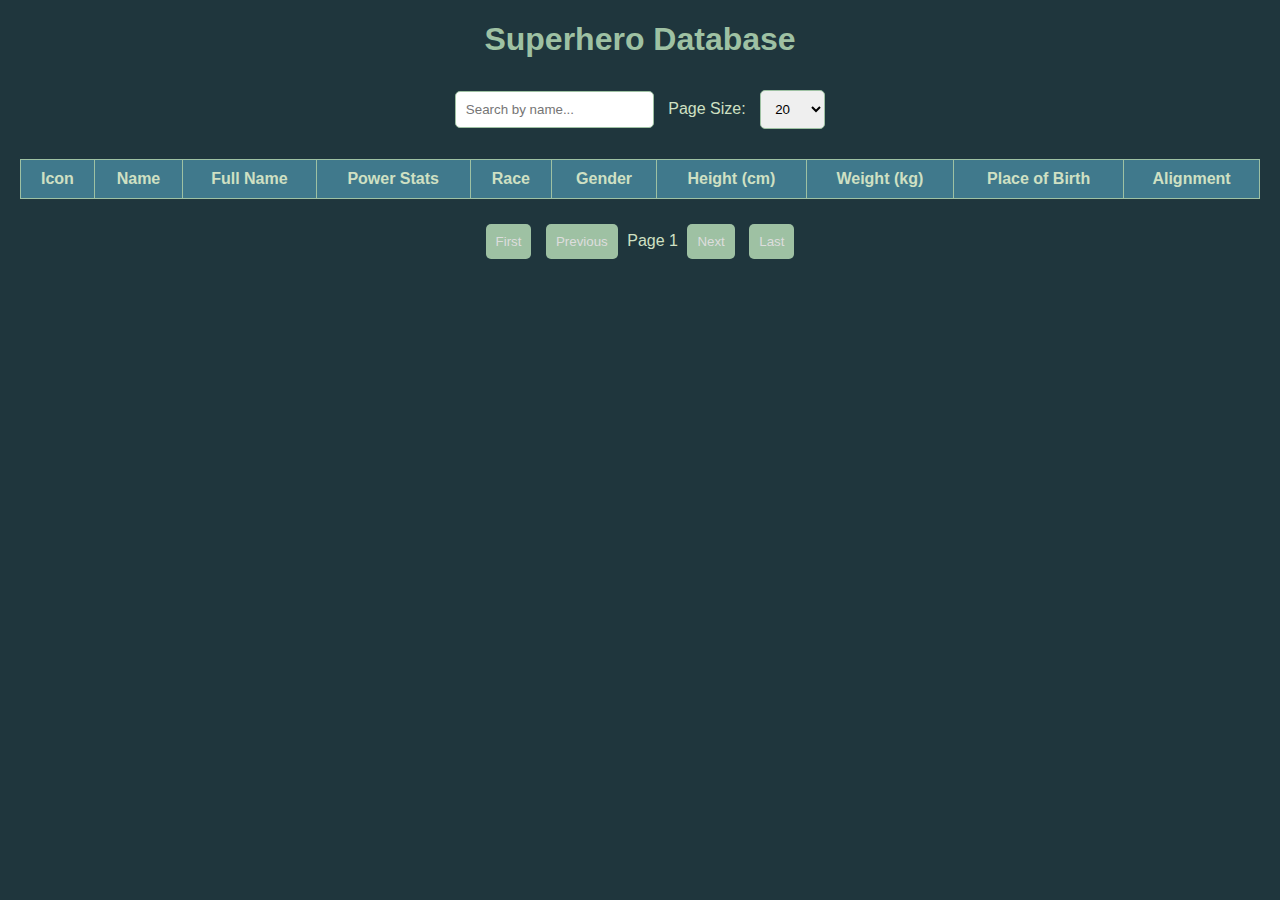
<file: sortable/index.html>
<!DOCTYPE html>
<html lang="fr">
<head>
    <meta charset="UTF-8">
    <meta name="viewport" content="width=device-width, initial-scale=1.0">
    <title>Superhero Database with Pagination</title>
    <link rel="stylesheet" href="styles.css">
</head>
<body>
    <h1>Superhero Database</h1>
    
    <!-- Barre de recherche -->
    <input type="text" id="searchInput" placeholder="Search by name...">

    <!-- Sélection de la taille de page -->
    <label for="pageSize">Page Size:</label>
    <select id="pageSize">
        <option value="20" selected>20</option>
        <option value="10">10</option>
        <option value="50">50</option>
        <option value="100">100</option>
        <option value="all">All</option>
    </select>

    <!-- Tableau des héros -->
    <table id="heroTable">
        <thead>
            <tr>
                <th onclick="sortTable('images.xs')">Icon</th>
                <th onclick="sortTable('name')">Name</th>
                <th onclick="sortTable('biography.fullName')">Full Name</th>
                <th onclick="sortTable('powerstats.intelligence')">Power Stats</th>
                <th onclick="sortTable('appearance.race')">Race</th>
                <th onclick="sortTable('appearance.gender')">Gender</th>
                <th onclick="sortTable('appearance.height[1]')">Height (cm)</th>
                <th onclick="sortTable('appearance.weight[1]')">Weight (kg)</th>
                <th onclick="sortTable('biography.placeOfBirth')">Place of Birth</th>
                <th onclick="sortTable('biography.alignment')">Alignment</th>
            </tr>
        </thead>
        <tbody id="tableBody"></tbody>
    </table>

    <!-- Contrôles de pagination -->
    <div class="pagination-controls">
        <button onclick="changePage('first')">First</button>
        <button onclick="changePage('prev')">Previous</button>
        <span id="pageIndicator">Page 1</span>
        <button onclick="changePage('next')">Next</button>
        <button onclick="changePage('last')">Last</button>
    </div>

    <script src="sortable.js"></script>
</body>
</html>
</file>
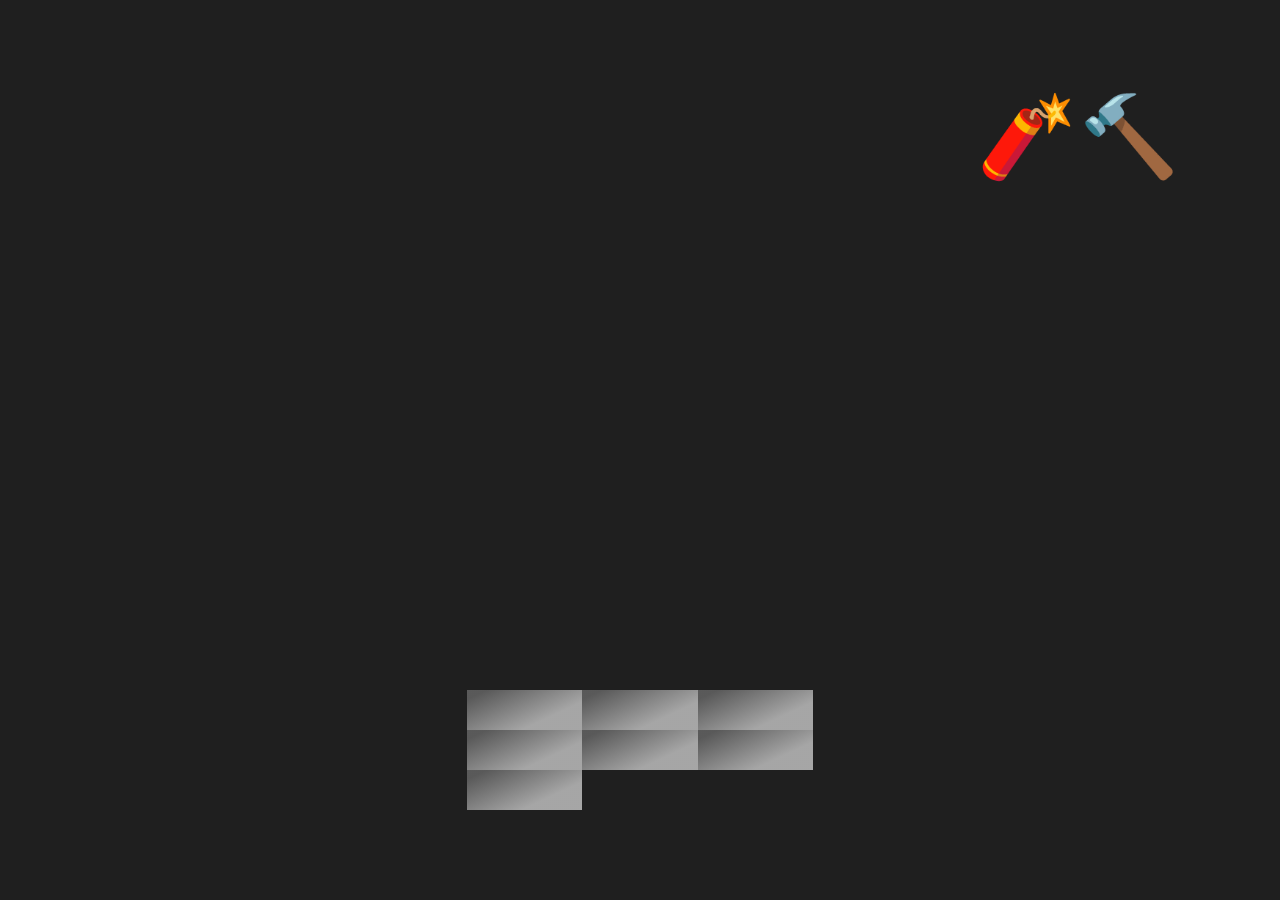
<file: build-brick/build-brick-and-break.html>
<!DOCTYPE html>
<html>

<head>
  <title>Build brick and break</title>
  <meta http-equiv="Content-Type" content="text/html; charset=utf-8" />
  <link id="fav" rel="shortcut icon" type="image/x-icon" href="data:image/x-icon;,">
  <link rel="stylesheet" type="text/css" href="./build-brick-and-break.data.css">
</head>

<body>
  <script type="module">
    import { build, repair, destroy } from './build-brick-and-break.js'

    build(54)

    const body = document.querySelector('body')

    const tools = document.createElement('section')
    tools.id = 'tools'
    body.append(tools)

    const dynamite = document.createElement('span')
    dynamite.id = 'dynamite'
    dynamite.textContent = '🧨'
    dynamite.addEventListener('click', destroy)

    const hammer = document.createElement('span')
    hammer.id = 'hammer'
    hammer.textContent = '🔨'
    hammer.addEventListener('click', () => repair(...reparations))

    tools.append(dynamite, hammer)

    const random = (min, max) => {
      min = Math.ceil(min)
      max = Math.floor(max)
      return Math.floor(Math.random() * (max - min + 1)) + min
    }

    const randomBricks = [...Array(15).keys()].map((e) => `brick-${random(1, 54)}`)
    const reparations = [...new Set(['brick-26', ...randomBricks])]

    body.dataset.reparations = reparations

  </script>
</body>

</html>
</file>
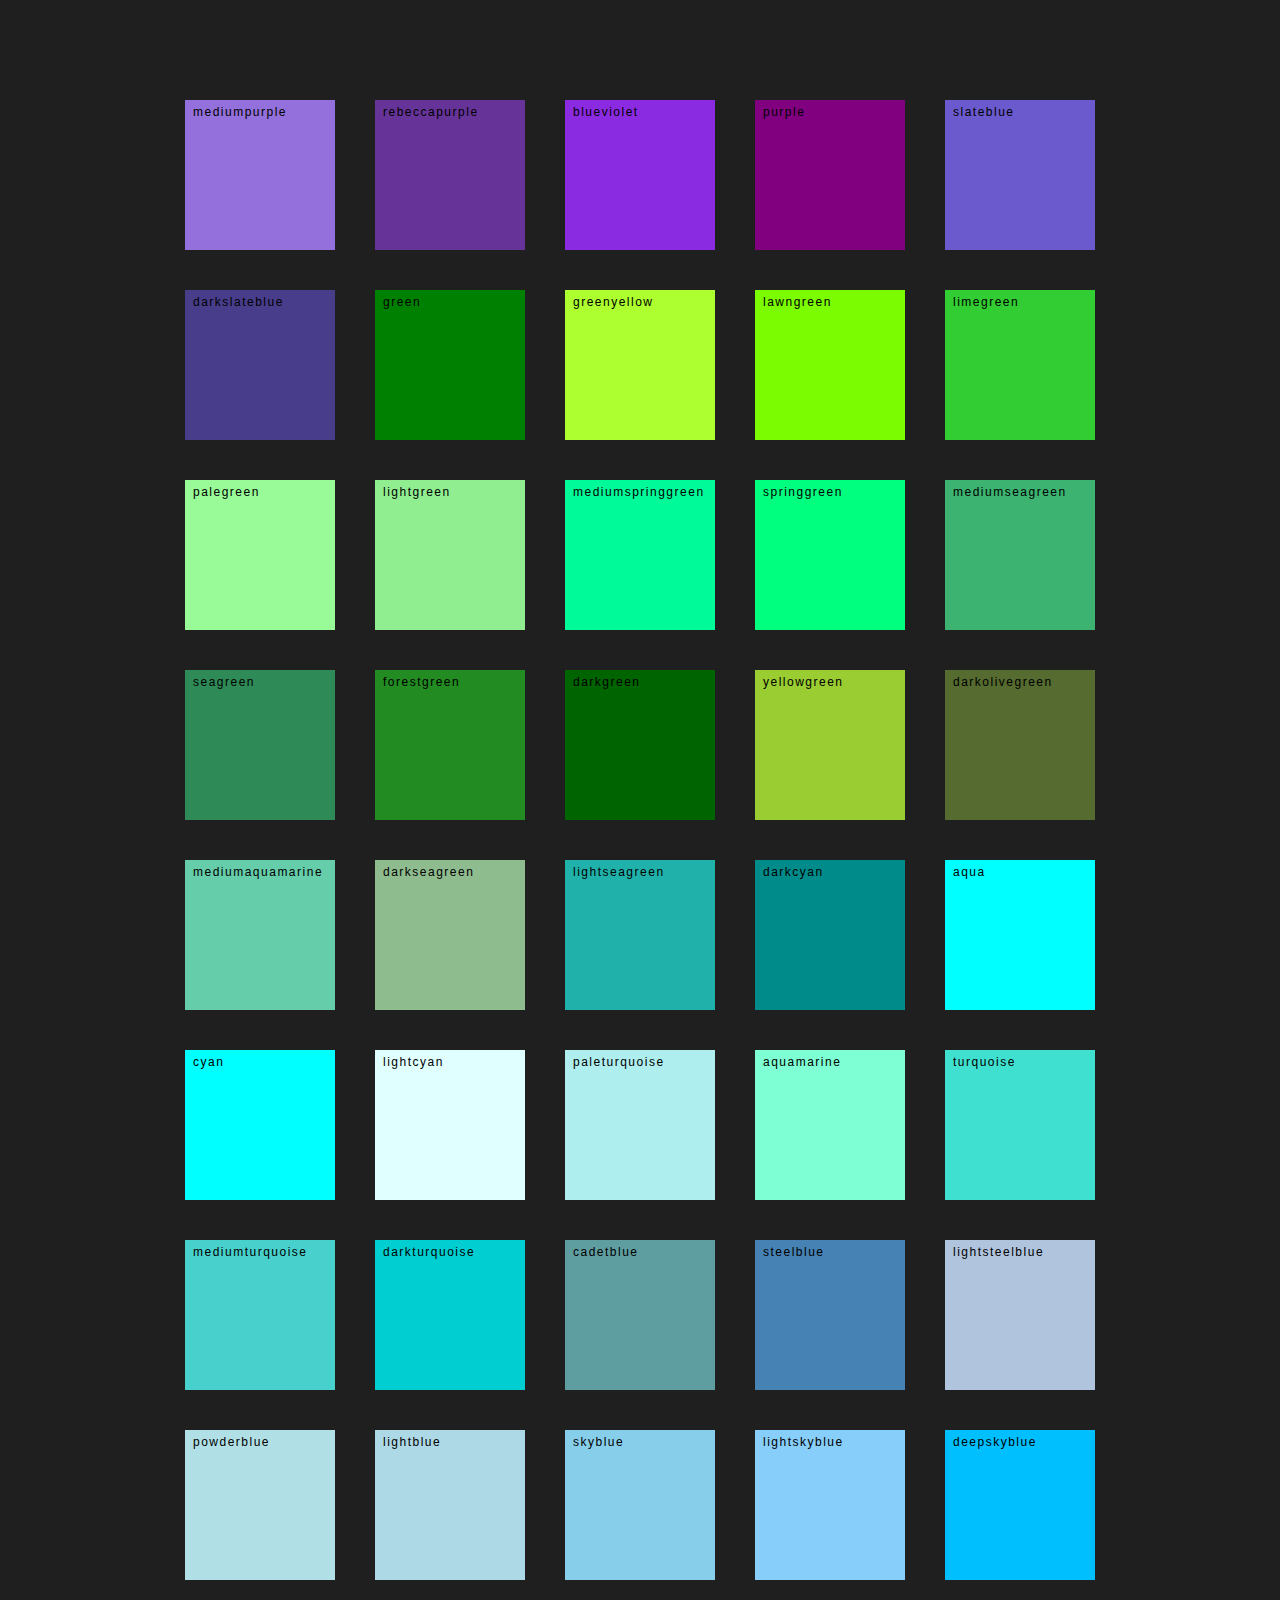
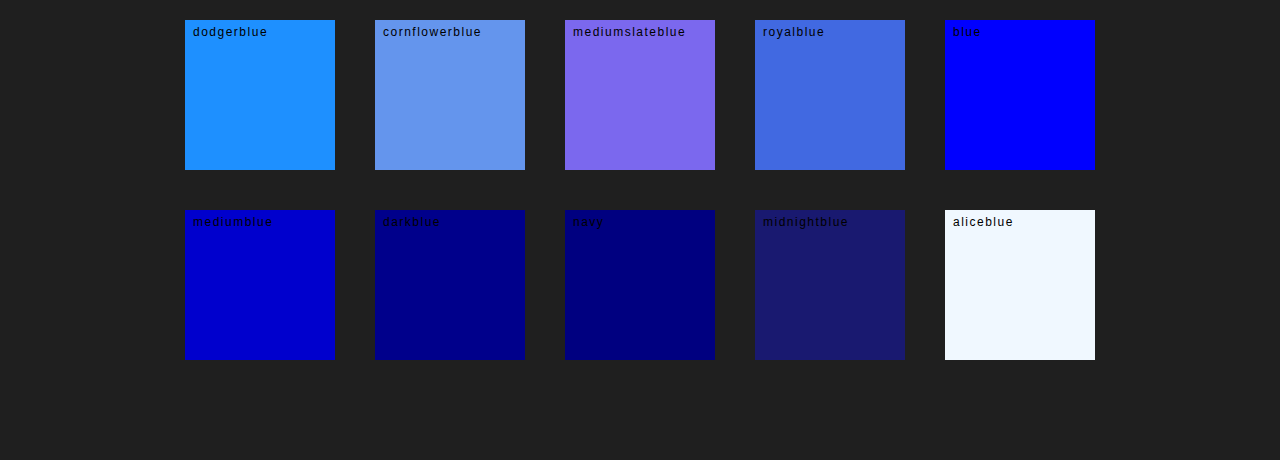
<file: fifty-shades-of-cold/fifty-shades-of-cold.html>
<!DOCTYPE html>
<html>

<head>
  <title>Fifty shades of cold</title>
  <meta http-equiv="Content-Type" content="text/html; charset=utf-8" />
  <link id="fav" rel="shortcut icon" type="image/x-icon" href="data:image/x-icon;,">
  <link rel="stylesheet" type="text/css" href="./fifty-shades-of-cold.data.css">

</head>

<body>
  <script type="module">

    import { generateClasses, generateColdShades, choseShade } from './fifty-shades-of-cold.js'

    generateClasses()
    generateColdShades()

    const divs = [...document.querySelectorAll('div')]
    divs.map((d) => {
      d.addEventListener('click', () => choseShade(d.textContent))
    })

  </script>
</body>

</html>
</file>
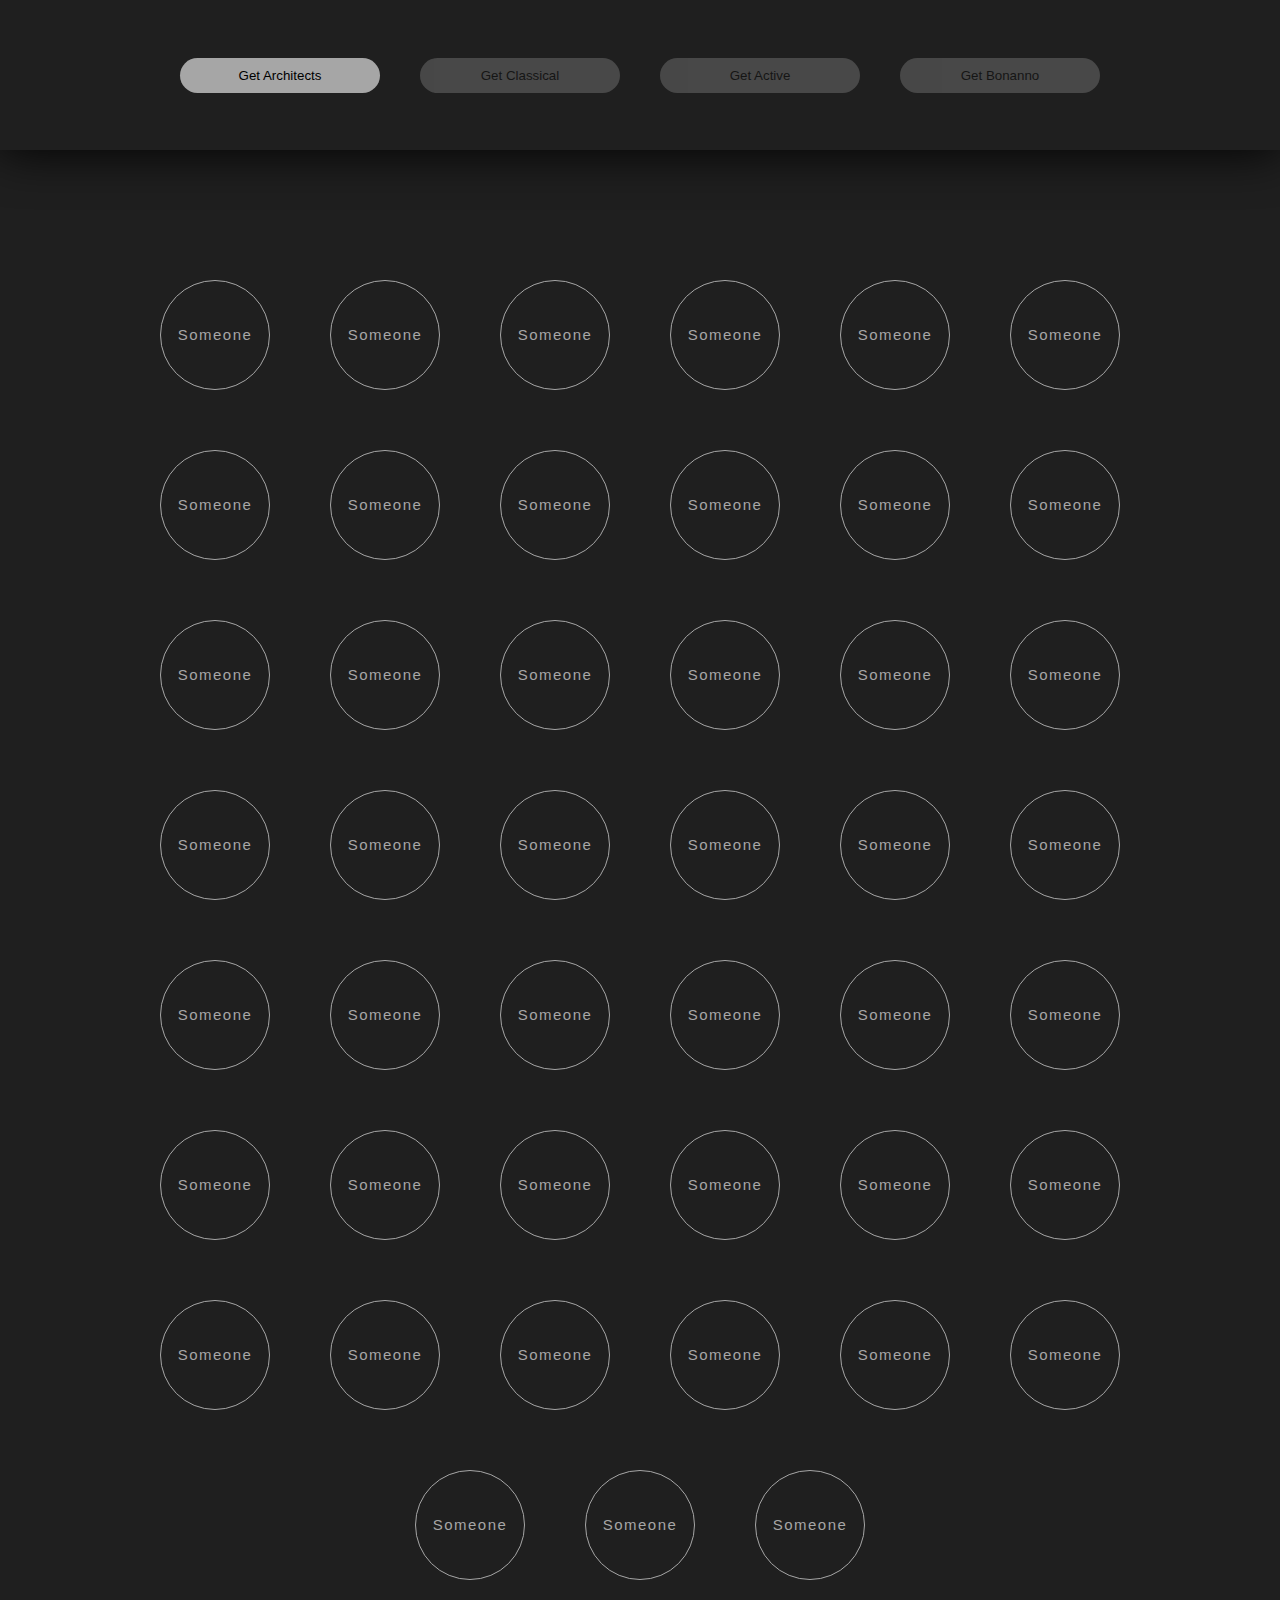
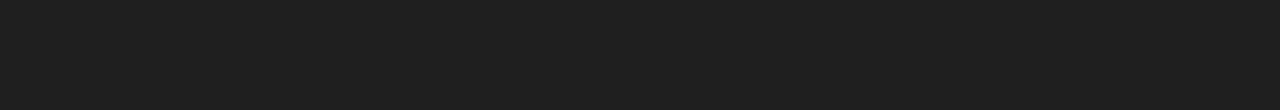
<file: get-them-all/get-them-all.html>
<!DOCTYPE html>
<html>

<head>
  <title>Get them all</title>
  <meta http-equiv="Content-Type" content="text/html; charset=utf-8" />
  <link id="fav" rel="shortcut icon" type="image/x-icon" href="data:image/x-icon;,">
  <link rel="stylesheet" type="text/css" href="./get-them-all.data.css">
</head>

<body>
  <script type="module">

    import { people } from './get-them-all.data.js'
    import {
      getBonannoPisano,
      getActive,
      getArchitects,
      getClassical,
    } from './get-them-all.js'

    const body = document.querySelector('body')

    const shuffle = (array) => {
      const test = array.length - 1
      for (let i = test; i > 0; i--) {
        const j = Math.floor(Math.random() * i)
        const temp = array[i]
        array[i] = array[j]
        array[j] = temp
      }
      return array
    }

    shuffle(people).map(({ id, classe, address, plans, tag, active }) => {
      const people = document.createElement(tag)
      people.id = id
      people.textContent = 'Someone'
      people.className = `${classe} ${active ? 'active' : ''}`
      body.append(people)
    })

    const buttonsContainer = document.createElement('div')
    buttonsContainer.id = 'buttons'
    body.append(buttonsContainer)

    const buttons = [
      { name: 'Architect', action: getArchitects },
      { name: 'Classical', action: getClassical },
      { name: 'Active', action: getActive },
      { name: 'Bonanno', action: getBonannoPisano },
    ]

    buttons.forEach(({ name, action }, i) => {
      const btn = document.createElement('button')
      btn.id = `btn${name}`
      btn.textContent = `Get ${name}${i === 0 ? 's' : ''}`

      if (i > 0) {
        btn.className = 'disabled'
      }

      btn.addEventListener('click', () => {
        const [targetted, others] = action()

        if (name === 'Bonanno') {
          targetted.textContent = targetted.id.replace('P', ' P')
          targetted.classList.add('found')
        } else {
          targetted.forEach((t) => {
            t.textContent = name
          })
        }

        others.forEach((o) => {
          o.style.opacity = 0.2
        })

        btn.className = 'disabled'

        const last = i + 1 === buttons.length
        if (last) return
        const next = document.getElementById(`btn${buttons[i + 1].name}`)
        next.classList.remove('disabled')
      })

      buttonsContainer.append(btn)
    })

  </script>
</body>

</html>
</file>
<file: sortable/styles.css>
body {
   font-family: Arial, sans-serif;
   margin: 20px;
   text-align: center;
   background-color: #1F363D;
   color: #CFE0C3;
}

h1 {
   color: #9EC1A3;
}

input, select {
   padding: 10px;
   margin: 10px;
   border: 1px solid #9EC1A3;
   border-radius: 5px;
}

table {
   width: 100%;
   border-collapse: collapse;
   margin-top: 20px;
}

th, td {
   border: 1px solid #9EC1A3;
   padding: 10px;
   text-align: center;
}

th {
   background-color: #40798C;
   cursor: pointer;
}

th:hover {
   background-color: #ddd;
   color: #1F363D;
}

img {
   border-radius: 50%;
   width: 50px;
   height: 50px;
}

.pagination-controls {
   margin-top: 20px;
}

button {
   padding: 10px;
   margin: 5px;
   border: none;
   border-radius: 5px;
   background: #9EC1A3;
   color: #ddd;
   cursor: pointer;
}

button:hover {
   background: #ddd;
   color: #1F363D;
}

button:disabled {
   background: #ccc;
   cursor: not-allowed;
}
</file>
<file: build-brick/build-brick-and-break.data.css>
:root {
  --background: hsl(0, 0%, 12%);
  --text: hsl(0, 0%, 80%);
  --clear: hsl(0, 0%, 65%);
  --disabled: hsl(0, 0%, 35%);
  --purple: #bb73e6;
}

* {
  margin: 0;
  padding: 0;
  box-sizing: border-box;
}

body {
  font-family: sans-serif;
  letter-spacing: 1.5px;
  background: var(--background);
  display: flex;
  flex-wrap: wrap;
  align-content: flex-end;
  height: 100vh;
  color: var(--text);
  padding: 10vh 36.5vw;
}

div {
  text-align: center;
  font-size: 10px;
  width: 9vw;
  display: inline-flex;
  justify-content: center;
  align-items: center;
  height: 4.44vh;
  background: linear-gradient(-25deg, var(--clear) 30%, var(--disabled) 90%);
}

#tools {
  position: fixed;
  right: 100px;
  font-size: 80px;
  cursor: pointer;
  user-select: none;
}

[data-repaired='true'] {
  color: hsl(275, 100%, 50%);
}

[data-repaired='true']:after {
  content: '-repaired';
}

[data-repaired='in progress'] {
  color: black;
}

[data-repaired='in progress']:after {
  content: '-in progress';
}
</file>
<file: fifty-shades-of-cold/fifty-shades-of-cold.data.css>
:root {
  --background: hsl(0, 0%, 12%);
  --text: hsl(0, 0%, 80%);
  --clear: hsl(0, 0%, 65%);
  --disabled: hsl(0, 0%, 35%);
  --purple: #bb73e6;
}

* {
  margin: 0;
  padding: 0;
  box-sizing: border-box;
}

body {
  font-family: sans-serif;
  letter-spacing: 1.5px;
  background: var(--background);
  display: flex;
  flex-wrap: wrap;
  justify-content: center;
  align-content: center;
  width: 100vw;
  padding: 5rem;
  font-size: 12px;
}

div {
  cursor: pointer;
  width: 150px;
  height: 150px;
  margin: 20px;
  padding: 5px 8px;
}
</file>
<file: get-them-all/get-them-all.data.css>
:root {
  --background: hsl(0, 0%, 12%);
  --text: hsl(0, 0%, 80%);
  --clear: hsl(0, 0%, 65%);
  --disabled: hsl(0, 0%, 35%);
  --purple: #bb73e6;
}

* {
  margin: 0;
  padding: 0;
  box-sizing: border-box;
}

body {
  font-family: sans-serif;
  letter-spacing: 1.5px;
  background: var(--background);
  display: flex;
  flex-wrap: wrap;
  padding: 100px;
  justify-content: center;
  align-items: center;
  font-size: 15px;
  margin-top: 150px;
}

button {
  outline: none;
  border: none;
}

#buttons {
  position: fixed;
  display: flex;
  justify-content: center;
  align-items: center;
  width: 100%;
  top: 0;
  height: 150px;
  background: var(--background);
  box-shadow: 0 0 50px black;
}

#buttons * {
  margin: 0 20px;
  padding: 10px 20px;
  background: var(--clear);
  border-radius: 20px;
  cursor: pointer;
  user-select: none;
  width: 200px;
  text-align: center;
}

.disabled {
  pointer-events: none;
  opacity: 0.3;
}

a,
span {
  min-width: 110px;
  min-height: 110px;
  width: 5vw;
  height: 5vw;
  border-radius: 50%;
  display: flex;
  align-items: center;
  justify-content: center;
  flex-direction: column;
  text-align: center;
  border: solid 1px var(--clear);
  line-height: 22px;
  padding: 10px;
  color: var(--clear);
  margin: 30px;
}

.found {
  box-shadow: 8px 8px 15px rgba(0, 0, 0, 0.6),
    -10px -10px 15px rgba(255, 255, 255, 0.074);
  border: none;
  background: var(--purple);
  color: var(--background);
}
</file>
